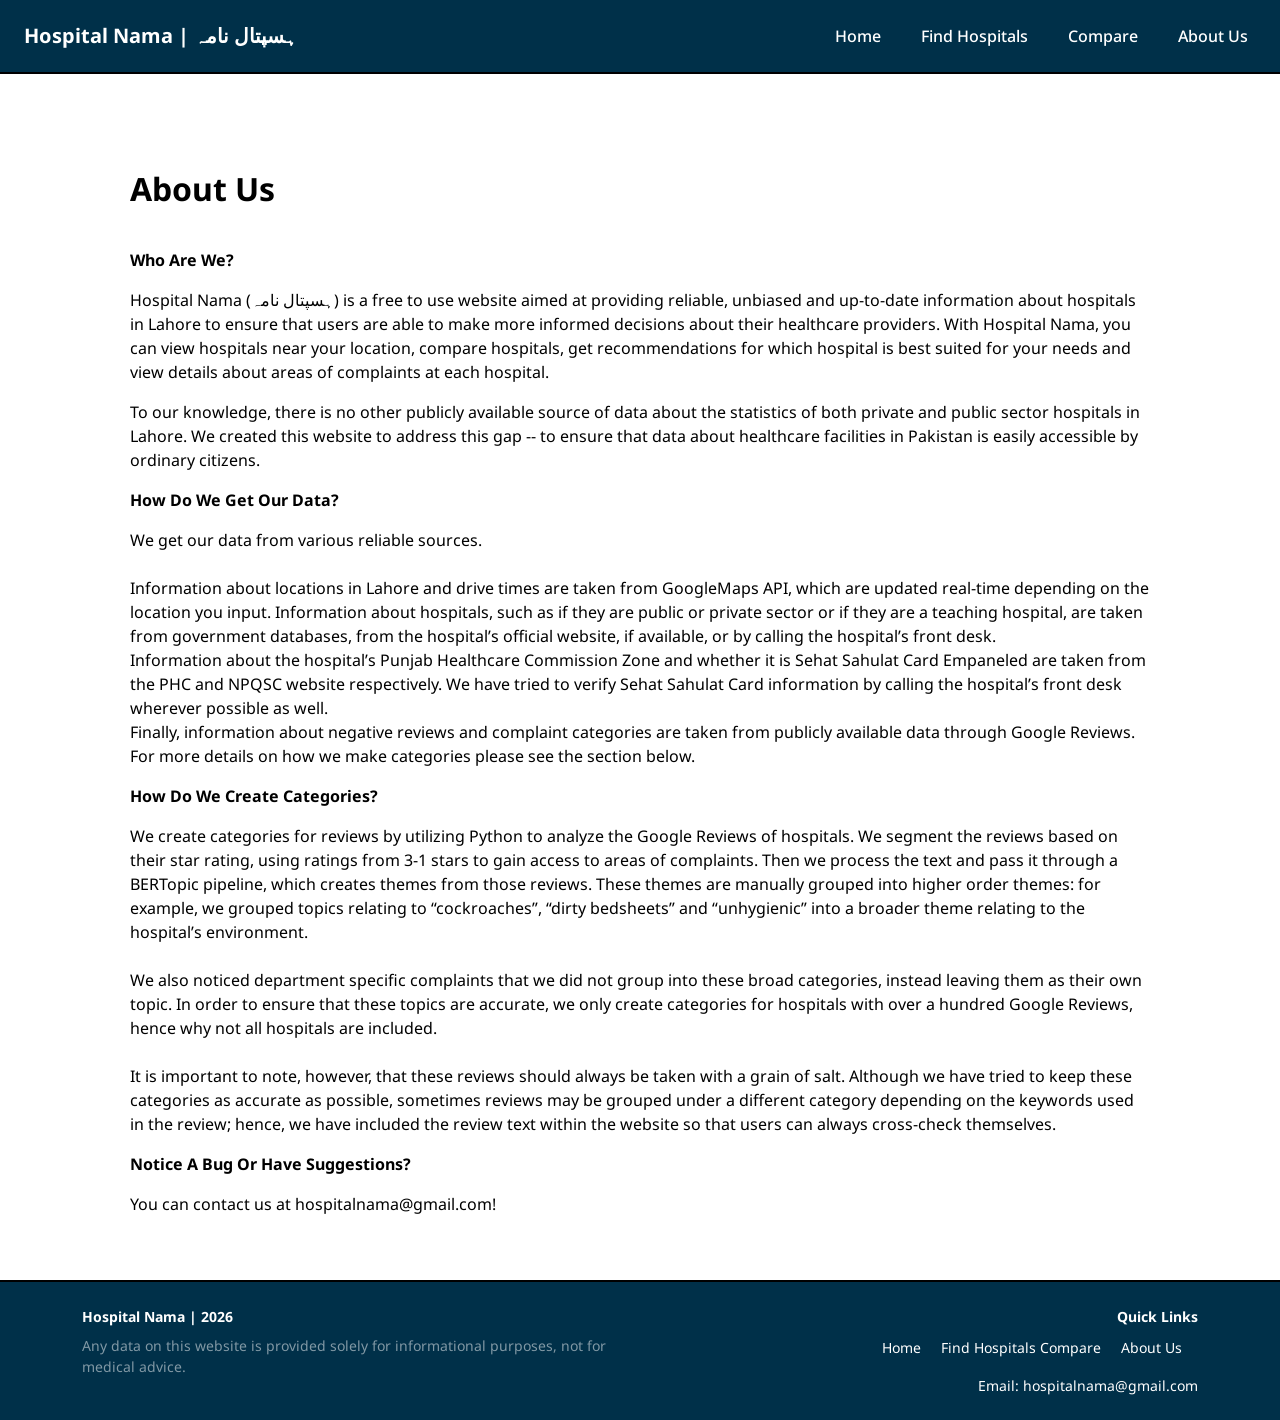
<file: templates/aboutus.html>
<!DOCTYPE html>
<html lang="en">
<head>
    <meta charset="UTF-8">
    <meta name="viewport" content="width=device-width, initial-scale=1.0">
    <title>About Us | Hospital Nama | ہسپتال نامہ</title>
    <link href="https://cdn.jsdelivr.net/npm/bootstrap@5.3.0/dist/css/bootstrap.min.css" rel="stylesheet">
    <link href="https://fonts.googleapis.com/css2?family=Inter:ital,opsz,wght@0,14..32,100..900;1,14..32,100..900&family=Noto+Nastaliq+Urdu:wght@400..700&family=Noto+Sans:ital,wght@0,100..900;1,100..900&display=swap" rel="stylesheet">
    <link rel="stylesheet" href="https://fonts.googleapis.com/css2?family=Material+Symbols+Outlined:opsz,wght,FILL,GRAD@20..48,100..700,0..1,-50..200&icon_names=search" />
    <link rel="icon" type="image/png" href="{{ url_for('static', filename='favicon.png') }}">

    <style>
        body, html { 
            height: 100%; 
            margin: 0; 
            background-color: #ffffff; 
            font-family: "Noto Sans";
            color: #000;
        }
        
        .brutal-border {
            border: 2px solid #000;
            border-radius: 5px !important; /* Sharp edges */
            background-color: #fff;
        }

        .brutal-input {
            border: 2px solid #000;
            border-radius: 5px;
            padding: 10px;
        }
        .brutal-input:focus {
            outline: none;
            border-color: #000;
        }

        .brutal-btn {
            background-color: #fff;
            color: #000;
            border: 2px solid #000;
            border-radius: 0px;
            font-weight: bold;
            transition: all 0.1s ease-in-out;
        }
        .brutal-btn:hover {
            background-color: #000;
            color: #fff;
            transform: translate(3px, 3px);
        }

        .navbar { border-bottom: 2px solid #000; }
        .nav-link { color: #000 !important; font-weight: 500; cursor: pointer; }
        .nav-link:hover { text-decoration: underline; }

        /* Scrollbar styling for the sidebar */
        .scrollable-sidebar {
            height: calc(100vh - 120px);
            overflow-y: auto;
            padding-right: 10px;
        }

        /* Map fixes */
        #map { height: calc(100vh - 120px); width: 100%; }


        footer { border-top: 2px solid #000; }

        .hero-bg {
        /* Replace with your image path */
        /*background-image: linear-gradient(rgba(255, 255, 255, 0.4), rgba(255, 255, 255, 0.4)), url('/static/lahore_image.jpg'); */
        
        /* This ensures the image covers the entire section nicely */
        background-size: cover;
        background-position: center;
        background-repeat: no-repeat;
        
        /* Optional: gives the background corners a smooth finish matching bootstrap styles */
        border-radius: 8px; 
        max-width: 1400px; 
        width: 100%;
        margin: 0 auto;
        }
                                                        
    </style>
</head>
    <script async src="https://www.googletagmanager.com/gtag/js?id=G-ZBWY6BJ6NV"></script>
<script>
  window.dataLayer = window.dataLayer || [];
  function gtag(){dataLayer.push(arguments);}
  gtag('js', new Date());

  gtag('config', 'G-ZBWY6BJ6NV');
</script>
<body>
    
<nav class="navbar navbar-expand-lg px-4 py-3 " style = "background-color:#003049;" >
    <a href="/" style="text-decoration:none"><span class="navbar-brand mb-0 fw-bold fs-8 text-white" style="cursor:pointer;" >Hospital Nama | ہسپتال نامہ</span></a>
    <div class="ms-auto">
        <ul class="navbar-nav flex-row gap-4 ">
            <li class="nav-item "><a class="nav-link" style="color:white !important;" href="/">Home</a></li>
            <li class="nav-item "><a class="nav-link" style="color:white !important;" href="/map">Find Hospitals</a></li>
            <li class="nav-item "><a class="nav-link" style="color:white !important;" href="/compare">Compare</a></li>
            <li class="nav-item"><a class="nav-link" style="color:white !important;" href="/about">About Us</a></li>
        </ul>
    </div>
</nav>



        
    <div id="about-view" class="container mt-5 view-section">
        <div class=" p-5">
            <h2 class="fw-bold border-dark pb-3 mb-4">About Us</h2>

            <p class="fw-bold">Who Are We? </p>
            <p>
            Hospital Nama (ہسپتال نامہ) is a free to use website aimed at providing reliable, unbiased 
            and up-to-date information about hospitals in Lahore to ensure that users are able to make
             more informed decisions about their healthcare providers. With Hospital Nama, you can view 
             hospitals near your location, compare hospitals, get recommendations for which hospital is 
             best suited for your needs and view details about areas of complaints at each hospital. 
            </p>
            <p>
            To our knowledge, there is no other publicly available source of data about the statistics of 
            both private and public sector hospitals in Lahore. We created this website to address this 
            gap -- to ensure that data about healthcare facilities in Pakistan is easily accessible by 
            ordinary citizens. 
            </p>

            <p class = "fw-bold">How Do We Get Our Data?</p>
            
            <p> We get our data from various reliable sources.  <br> <br> 

            Information about locations in Lahore and drive times are taken from GoogleMaps API, which
            are updated real-time depending on the location you input. 
            Information about hospitals, such as if they are public or private sector or if they are a 
            teaching hospital, are taken from government databases, from the hospital’s official website, 
            if available, or by calling the hospital’s front desk. <br> 
            Information about the hospital’s Punjab Healthcare Commission Zone and whether it is Sehat 
            Sahulat Card Empaneled are taken from the PHC and NPQSC website respectively. We have tried 
            to verify Sehat Sahulat Card information by calling the hospital’s front desk wherever possible
            as well. <br> 
            Finally, information about negative reviews and complaint categories are taken from publicly 
            available data through Google Reviews. For more details on how we make categories please see 
            the section below. <br>

                <p class = "fw-bold">How Do We Create Categories?</p>
                <p> We create categories for reviews by utilizing Python to analyze the Google Reviews of 
                    hospitals. We segment the reviews based on their star rating, using ratings from 3-1 
                    stars to gain access to areas of complaints. Then we process the text and pass it 
                    through a BERTopic pipeline, which creates themes from those reviews. These themes are 
                    manually grouped into higher order themes: for example, we grouped topics relating to 
                    “cockroaches”, “dirty bedsheets” and “unhygienic” into a broader theme relating to the 
                    hospital’s environment. 
                    
                    <br><br> We also noticed department specific complaints that we did not 
                    group into these broad categories, instead leaving them as their own topic.  In order 
                    to ensure that these topics are accurate, we only create categories for hospitals with
                     over a hundred Google Reviews, hence why not all hospitals are included. 

                <br> <br> It is important to note, however, that these reviews should always be taken with a grain of salt. Although we have tried to keep these categories as accurate as possible, sometimes reviews may be grouped under a different category depending on the keywords used in the review; hence, we have included the review text within the website so that users can always cross-check themselves.

                <p class = "fw-bold">Notice A Bug Or Have Suggestions?</p>
                <p> You can contact us at hospitalnama@gmail.com!


            </p>
        </div>
    </div>


<footer class="py-4 mt-auto" id="home-footer" style="background-color:#003049; color:white;">
    <div class="container text-md-start text-center">
        <div class="row g-4">
            <div class="col-md-6">
                <span class="fw-bold small d-block mb-2">Hospital Nama | 2026</span>
                <p class="small text-white-50 mb-0">Any data on this website is provided solely for informational purposes, not for medical advice.</p>
            </div>
            
            <div class="col-md-6 text-md-end text-center">
                <span class="fw-bold small d-block mb-2">Quick Links</span>
                <div class="mb-3">
                    <a href="/" class="text-white text-decoration-none me-3 small">Home</a>
                    <a href="/map" class="text-white text-decoration-none small">Find Hospitals</a>
                    <a href="/compare" class="text-white text-decoration-none me-3 small">Compare</a>
                    <a href="/about" class="text-white text-decoration-none me-3 small">About Us</a>
                </div>
                <p class="small mb-0">Email: hospitalnama@gmail.com</p>
            </div>
        </div>
    </div>
</footer>

</body>
</html>
</file>
